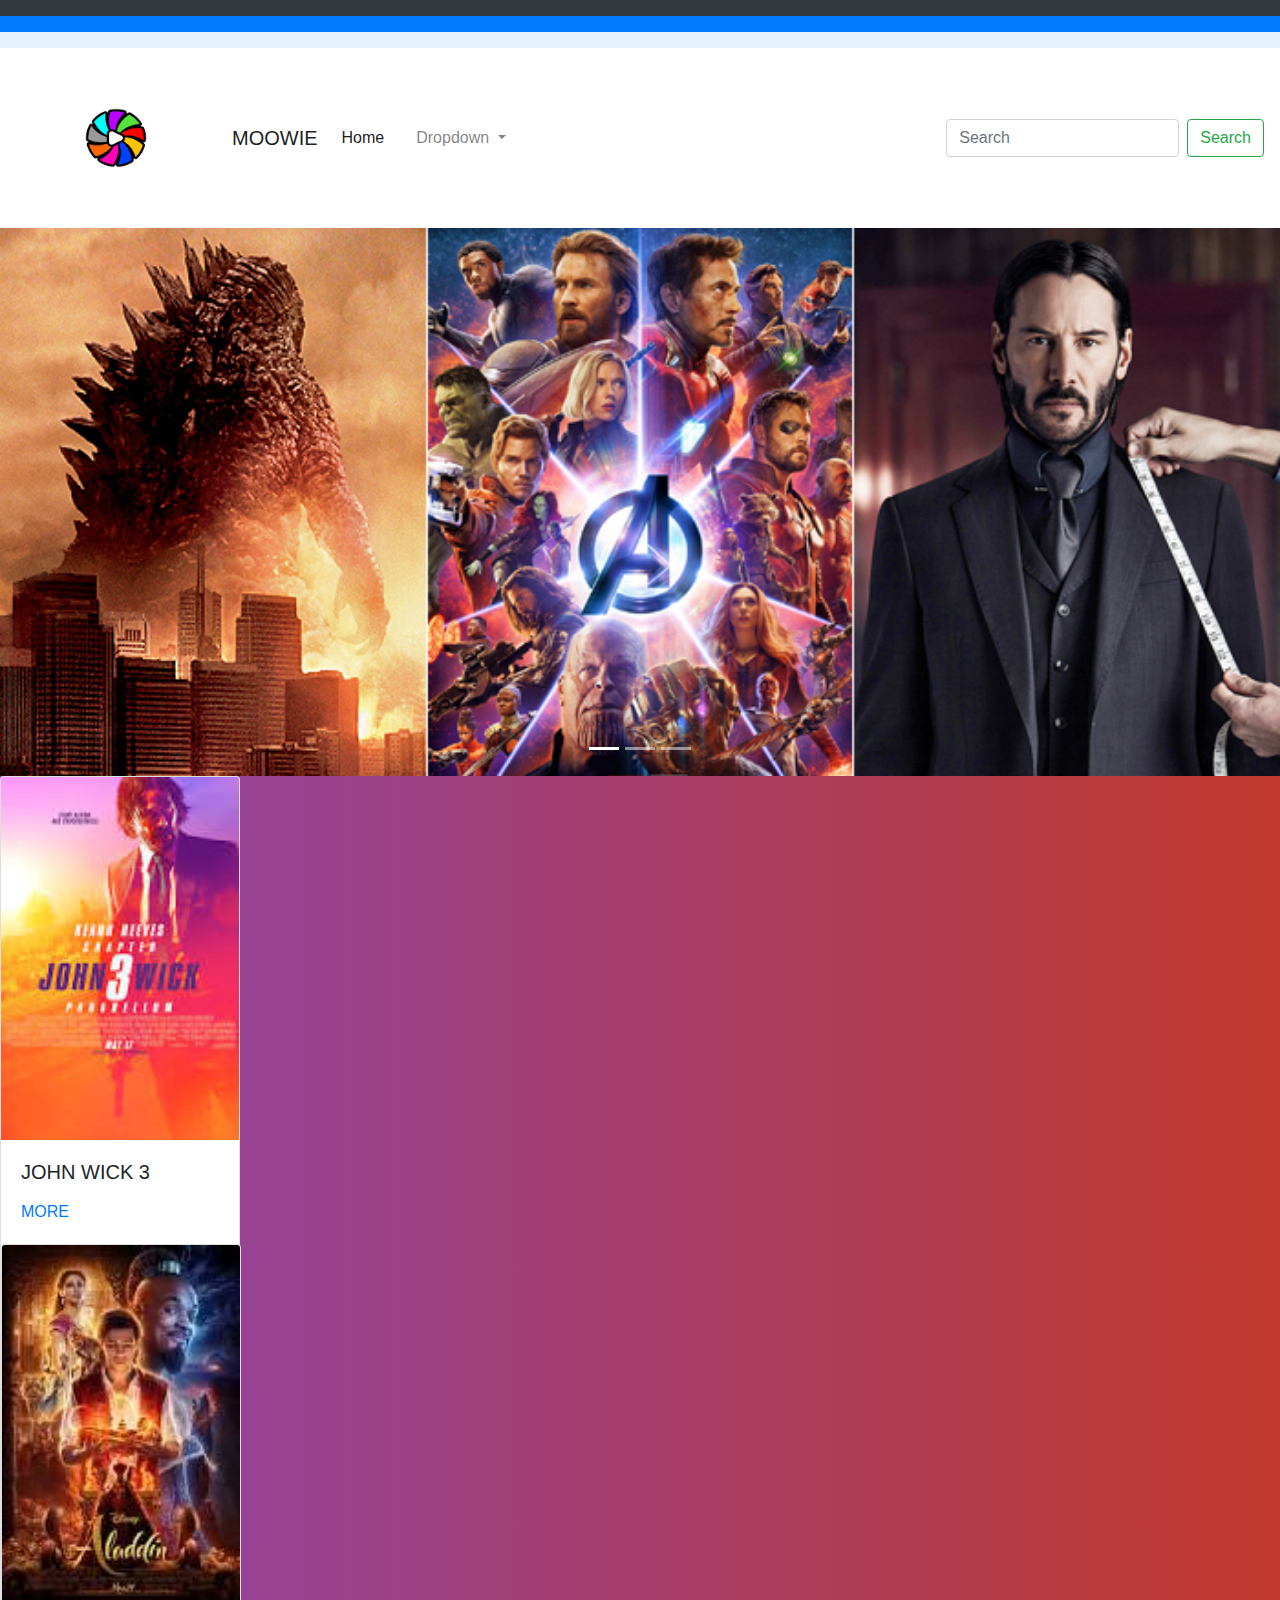
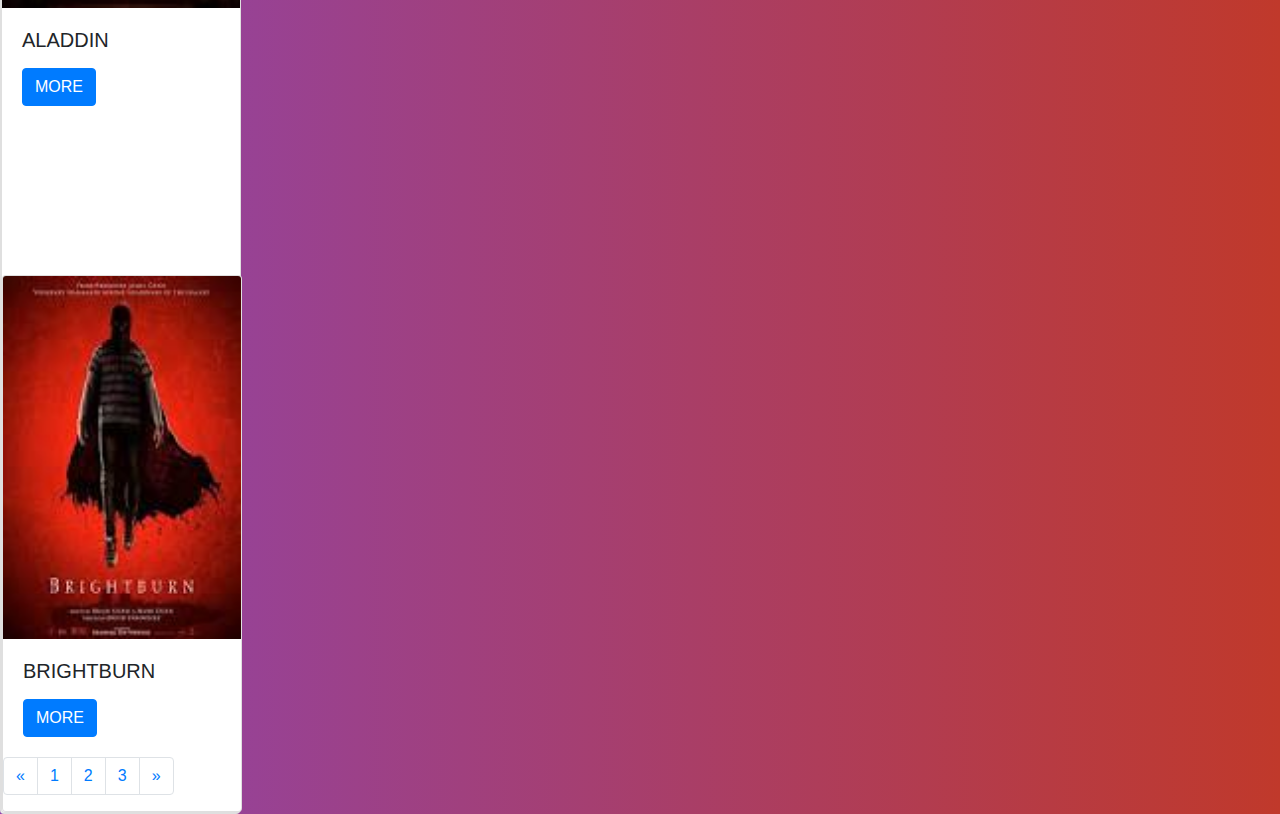
<file: index.html>
<!DOCTYPE html>
<html>
<head>
	<title>MOOWIE</title>

	<meta type="description" content="movies">
	<link rel="stylesheet" type="text/css" href="./style.css">
	<link rel="stylesheet" href="https://stackpath.bootstrapcdn.com/bootstrap/4.3.1/css/bootstrap.min.css" integrity="sha384-ggOyR0iXCbMQv3Xipma34MD+dH/1fQ784/j6cY/iJTQUOhcWr7x9JvoRxT2MZw1T" crossorigin="anonymous">
	<link rel="stylesheet" href="https://cdnjs.cloudflare.com/ajax/libs/animate.css/3.7.0/animate.min.css">



</head>
<body>	
		



		<div><nav class="navbar navbar-dark bg-dark">
</nav>

<nav class="navbar navbar-dark bg-primary">
</nav>

<nav class="navbar navbar-light" style="background-color: #e3f2fd;">
</nav></div>
				<nav class="navbar navbar-expand-lg navbar-light bg-white">
					<a 	class="navbar-brand" href="#">
				<img src="./logo/logo1.png" style="width: 200px" alt="MOOWIE">
			</a>
			  <a class="navbar-brand" href="#" class="wow heartBeat">MOOWIE</a>
			  <button class="navbar-toggler" type="button" data-toggle="collapse" data-target="#navbarSupportedContent" aria-controls="navbarSupportedContent" aria-expanded="false" aria-label="Toggle navigation">
			    <span class="navbar-toggler-icon"></span>
			  </button>

			  <div class="collapse navbar-collapse" id="navbarSupportedContent">
			    <ul class="navbar-nav mr-auto">
			      <li class="nav-item active">
			        <a class="nav-link" href="#">Home <span class="sr-only">(current)</span></a>
			      </li>
			      <li class="nav-item">
			        <a class="nav-link" href="#"></a>
			      </li>
			      <li class="nav-item dropdown">
			        <a class="nav-link dropdown-toggle" href="#" id="navbarDropdown" role="button" data-toggle="dropdown" aria-haspopup="true" aria-expanded="false">
			          Dropdown
			        </a>
			        <div class="dropdown-menu" aria-labelledby="navbarDropdown">
			          <a class="dropdown-item" href="#">Action</a>
			          <a class="dropdown-item" href="#">Another action</a>
			          <div class="dropdown-divider"></div>
			          <a class="dropdown-item" href="#">Something else here</a>
			        </div>
			      </li>
			      <li class="nav-item">
			        <a class="nav-link disabled" href="#" tabindex="-1" aria-disabled="true"></a>
			      </li>
			    </ul>
			    <form class="form-inline my-2 my-lg-0">
			      <input class="form-control mr-sm-2" type="search" placeholder="Search" aria-label="Search">
			      <button class="btn btn-outline-success my-2 my-sm-0" type="submit">Search</button>
			    </form>
		  </div>

		</nav>

		 <div id="myCarousel" class="carousel slide" data-ride="carousel">
		  <ol class="carousel-indicators">
		    <li data-target="#myCarousel" data-slide-to="0" class="active"></li>
		    <li data-target="#myCarousel" data-slide-to="1"></li>
		    <li data-target="#myCarousel" data-slide-to="2"></li>
		  </ol>

		  <div class="carousel-inner">
		    	<img src="./logo/movies1.jpg" class="d-block w-100" alt="...">
		       </div>
		        <div class="carousel-item">
		           <img src="./logo/movies2.jpg" class="d-block w-100" alt="...">
		          </div>
		          <div class="carousel-item">
		            <img src="./logo/movies3.jpg" class="d-block w-100" alt="...">
		      </div>
		    </div>
		  </div>

		  <a class="left carousel-control" href="#myCarousel" data-slide="prev">
		    <span class="glyphicon glyphicon-chevron-left"></span>
		    <span class="sr-only">Previous</span>
		  </a>
		  <a class="right carousel-control" href="#myCarousel" data-slide="next">
		    <span class="glyphicon glyphicon-chevron-right"></span>
		    <span class="sr-only">Next</span>
		  </a>
		</div>




						
				<div class="card" style="width: 15rem;">
		  <img src="./logo/icon1.jpg" class="card-img-top" alt="...">
		  <div class="card-body">
		    <h5 class="card-title">JOHN WICK 3</h5>
		    <p class="card-text"></p>
		    <a href="https://www.imdb.com/title/tt6146586/fullcredits
">MORE</a></a>
		  </div>

				
			
			<div class="card" style="width: 15rem;">
				
			<img src="./logo/icon2.jpg" class="card-img-top" alt="...">
		  <div class="card-body">
		    <h5 class="card-title">ALADDIN</h5>
		    <p class="card-text"></p>
		    <a href="#" class="btn btn-primary">MORE</a>
			<div class="embed-responsive embed-responsive-4by3">
			  <iframe class="embed-responsive-item" src="https://www.youtube.com/embed/watch?v=foyufD52aogrel=0" ></iframe>
			</div>
		  </div>
		  		<div class="card" style="width: 15rem;">
		  <img src="./logo/icon3.jpg" class="card-img-top" alt="...">
		  <div class="card-body">
		    <h5 class="card-title">BRIGHTBURN</h5>
		    <p class="card-text"></p>
		    <a href="#" class="btn btn-primary">MORE</a>
		  </div>
		  <nav aria-label="Page navigation example">
		  <ul class="pagination">
		    <li class="page-item">
		      <a class="page-link" href="#" aria-label="Previous">
		        <span aria-hidden="true">&laquo;</span>
		      </a>
		    </li>
		    <li class="page-item"><a class="page-link" href="#">1</a></li>
		    <li class="page-item"><a class="page-link" href="#">2</a></li>
		    <li class="page-item"><a class="page-link" href="#">3</a></li>
		    <li class="page-item">
		      <a class="page-link" href="#" aria-label="Next">
		        <span aria-hidden="true">&raquo;</span>
		      </a>
		    </li>
		  </ul>
		</nav>



</div>


</body>
</html>

<meta http-equiv="refresh" content="5; url=''"/>
</file>
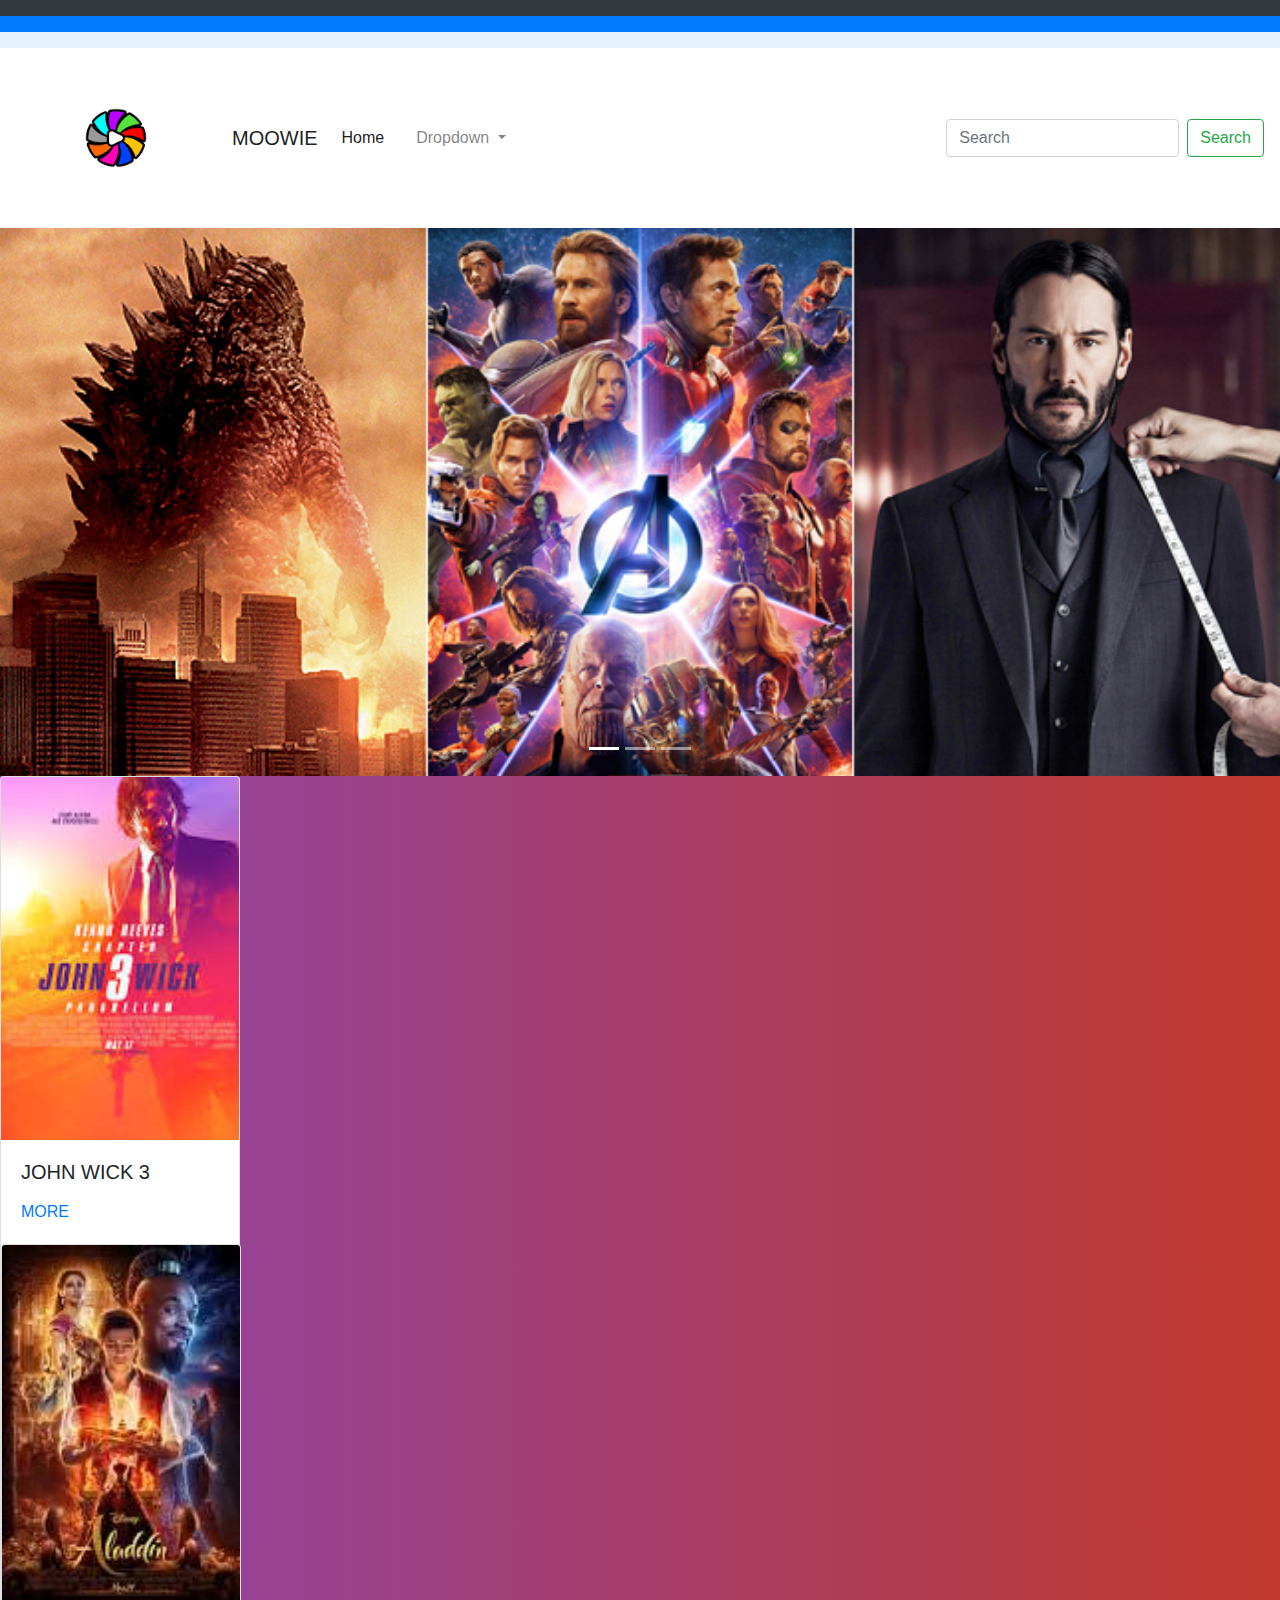
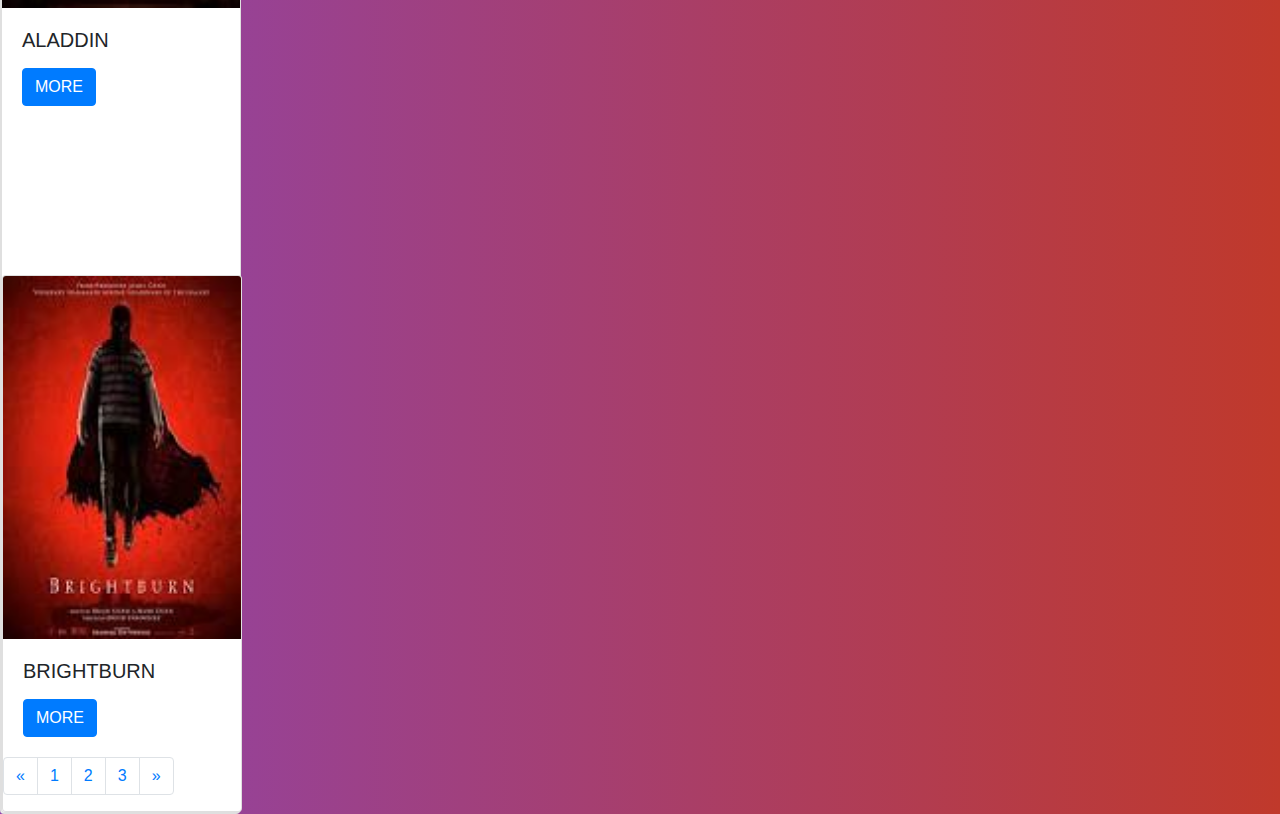
<file: index.html.html>
<!DOCTYPE html>
<html>
<head>
	<title>MOOWIE</title>

	<meta type="description" content="movies">
	<link rel="stylesheet" type="text/css" href="./style.css">
	<link rel="stylesheet" href="https://stackpath.bootstrapcdn.com/bootstrap/4.3.1/css/bootstrap.min.css" integrity="sha384-ggOyR0iXCbMQv3Xipma34MD+dH/1fQ784/j6cY/iJTQUOhcWr7x9JvoRxT2MZw1T" crossorigin="anonymous">
	<link rel="stylesheet" href="https://cdnjs.cloudflare.com/ajax/libs/animate.css/3.7.0/animate.min.css">



</head>
<body>	
		



		<div><nav class="navbar navbar-dark bg-dark">
</nav>

<nav class="navbar navbar-dark bg-primary">
</nav>

<nav class="navbar navbar-light" style="background-color: #e3f2fd;">
</nav></div>
				<nav class="navbar navbar-expand-lg navbar-light bg-white">
					<a 	class="navbar-brand" href="#">
				<img src="./logo/logo1.png" style="width: 200px" alt="MOOWIE">
			</a>
			  <a class="navbar-brand" href="#" class="wow heartBeat">MOOWIE</a>
			  <button class="navbar-toggler" type="button" data-toggle="collapse" data-target="#navbarSupportedContent" aria-controls="navbarSupportedContent" aria-expanded="false" aria-label="Toggle navigation">
			    <span class="navbar-toggler-icon"></span>
			  </button>

			  <div class="collapse navbar-collapse" id="navbarSupportedContent">
			    <ul class="navbar-nav mr-auto">
			      <li class="nav-item active">
			        <a class="nav-link" href="#">Home <span class="sr-only">(current)</span></a>
			      </li>
			      <li class="nav-item">
			        <a class="nav-link" href="#"></a>
			      </li>
			      <li class="nav-item dropdown">
			        <a class="nav-link dropdown-toggle" href="#" id="navbarDropdown" role="button" data-toggle="dropdown" aria-haspopup="true" aria-expanded="false">
			          Dropdown
			        </a>
			        <div class="dropdown-menu" aria-labelledby="navbarDropdown">
			          <a class="dropdown-item" href="#">Action</a>
			          <a class="dropdown-item" href="#">Another action</a>
			          <div class="dropdown-divider"></div>
			          <a class="dropdown-item" href="#">Something else here</a>
			        </div>
			      </li>
			      <li class="nav-item">
			        <a class="nav-link disabled" href="#" tabindex="-1" aria-disabled="true"></a>
			      </li>
			    </ul>
			    <form class="form-inline my-2 my-lg-0">
			      <input class="form-control mr-sm-2" type="search" placeholder="Search" aria-label="Search">
			      <button class="btn btn-outline-success my-2 my-sm-0" type="submit">Search</button>
			    </form>
		  </div>

		</nav>

		 <div id="myCarousel" class="carousel slide" data-ride="carousel">
		  <ol class="carousel-indicators">
		    <li data-target="#myCarousel" data-slide-to="0" class="active"></li>
		    <li data-target="#myCarousel" data-slide-to="1"></li>
		    <li data-target="#myCarousel" data-slide-to="2"></li>
		  </ol>

		  <div class="carousel-inner">
		    	<img src="./logo/movies1.jpg" class="d-block w-100" alt="...">
		       </div>
		        <div class="carousel-item">
		           <img src="./logo/movies2.jpg" class="d-block w-100" alt="...">
		          </div>
		          <div class="carousel-item">
		            <img src="./logo/movies3.jpg" class="d-block w-100" alt="...">
		      </div>
		    </div>
		  </div>

		  <a class="left carousel-control" href="#myCarousel" data-slide="prev">
		    <span class="glyphicon glyphicon-chevron-left"></span>
		    <span class="sr-only">Previous</span>
		  </a>
		  <a class="right carousel-control" href="#myCarousel" data-slide="next">
		    <span class="glyphicon glyphicon-chevron-right"></span>
		    <span class="sr-only">Next</span>
		  </a>
		</div>




						
				<div class="card" style="width: 15rem;">
		  <img src="./logo/icon1.jpg" class="card-img-top" alt="...">
		  <div class="card-body">
		    <h5 class="card-title">JOHN WICK 3</h5>
		    <p class="card-text"></p>
		    <a href="https://www.imdb.com/title/tt6146586/fullcredits
">MORE</a></a>
		  </div>

				
			
			<div class="card" style="width: 15rem;">
				
			<img src="./logo/icon2.jpg" class="card-img-top" alt="...">
		  <div class="card-body">
		    <h5 class="card-title">ALADDIN</h5>
		    <p class="card-text"></p>
		    <a href="#" class="btn btn-primary">MORE</a>
			<div class="embed-responsive embed-responsive-4by3">
			  <iframe class="embed-responsive-item" src="https://www.youtube.com/embed/watch?v=foyufD52aogrel=0" ></iframe>
			</div>
		  </div>
		  		<div class="card" style="width: 15rem;">
		  <img src="./logo/icon3.jpg" class="card-img-top" alt="...">
		  <div class="card-body">
		    <h5 class="card-title">BRIGHTBURN</h5>
		    <p class="card-text"></p>
		    <a href="#" class="btn btn-primary">MORE</a>
		  </div>
		  <nav aria-label="Page navigation example">
		  <ul class="pagination">
		    <li class="page-item">
		      <a class="page-link" href="#" aria-label="Previous">
		        <span aria-hidden="true">&laquo;</span>
		      </a>
		    </li>
		    <li class="page-item"><a class="page-link" href="#">1</a></li>
		    <li class="page-item"><a class="page-link" href="#">2</a></li>
		    <li class="page-item"><a class="page-link" href="#">3</a></li>
		    <li class="page-item">
		      <a class="page-link" href="#" aria-label="Next">
		        <span aria-hidden="true">&raquo;</span>
		      </a>
		    </li>
		  </ul>
		</nav>



</div>


</body>
</html>

<meta http-equiv="refresh" content="5; url=''"/>
</file>
<file: style.css>
body{
	

background: #c0392b;  
background: -webkit-linear-gradient(to right, #8e44ad, #c0392b);  
background: linear-gradient(to right, #8e44ad, #c0392b); 
+ }



	{font-family: 'Montserrat', sans-serif;


}
.wrap{
	width:1000px;
	margin: auto;
	margin-top: 100px;
}
</file>
